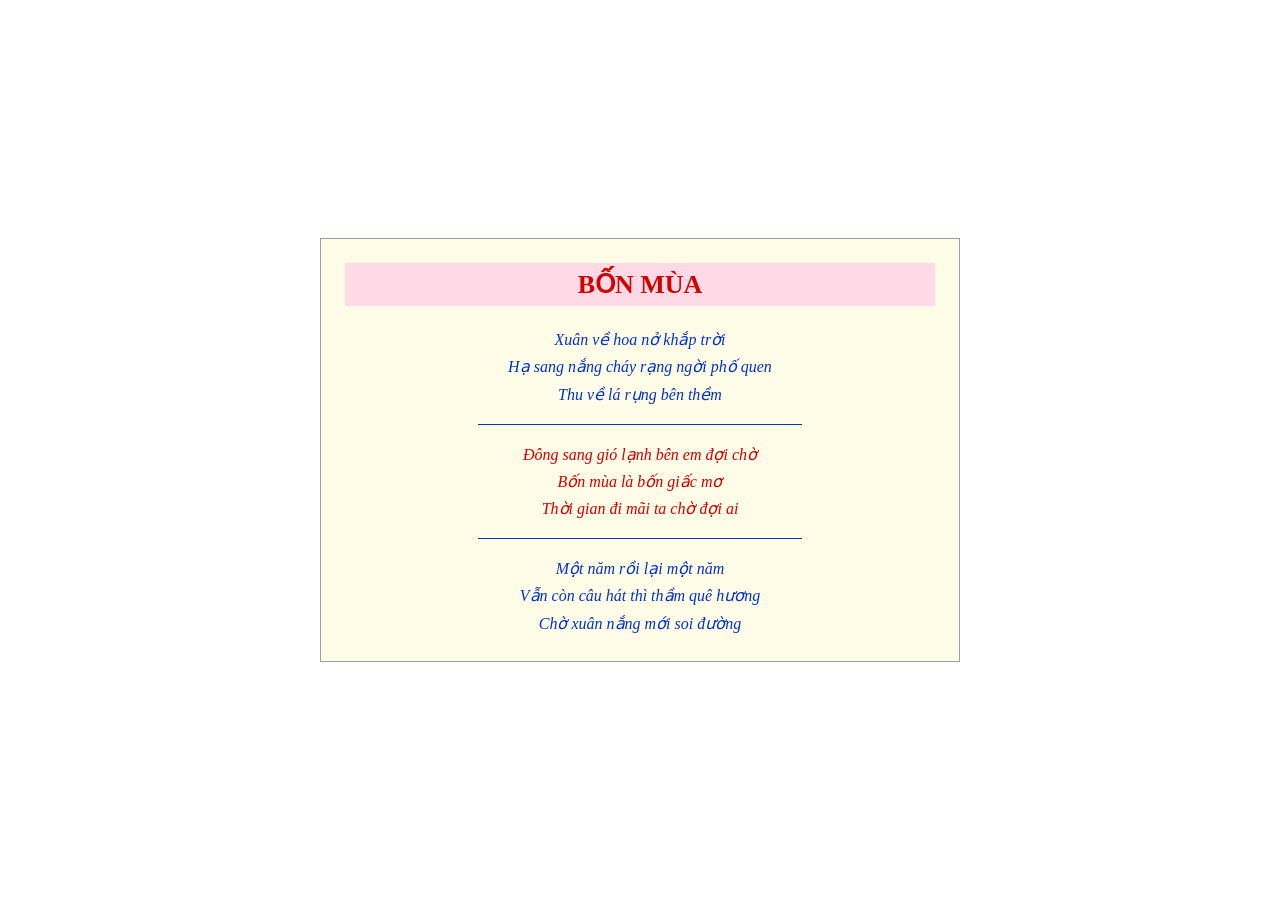
<file: ex01/index.html>
<!DOCTYPE html>
<html lang="vi">
<head>
  <meta charset="UTF-8">
  <meta name="viewport" content="width=device-width, initial-scale=1.0">
  <title>Bốn mùa</title>
  <link rel="stylesheet" href="css/style.css">
</head>
<body>
  <article class="khung-tho">
    <h1>BỐN MÙA</h1>

    <p class="kho-xanh">
      Xuân về hoa nở khắp trời<br>
      Hạ sang nắng cháy rạng ngời phố quen<br>
      Thu về lá rụng bên thềm
    </p>

    <hr>

    <p class="kho-do">
      Đông sang gió lạnh bên em đợi chờ<br>
      Bốn mùa là bốn giấc mơ<br>
      Thời gian đi mãi ta chờ đợi ai
    </p>

    <hr>

    <p class="kho-xanh">
      Một năm rồi lại một năm<br>
      Vẫn còn câu hát thì thầm quê hương<br>
      Chờ xuân nắng mới soi đường
    </p>
  </article>
</body>
</html>
</file>
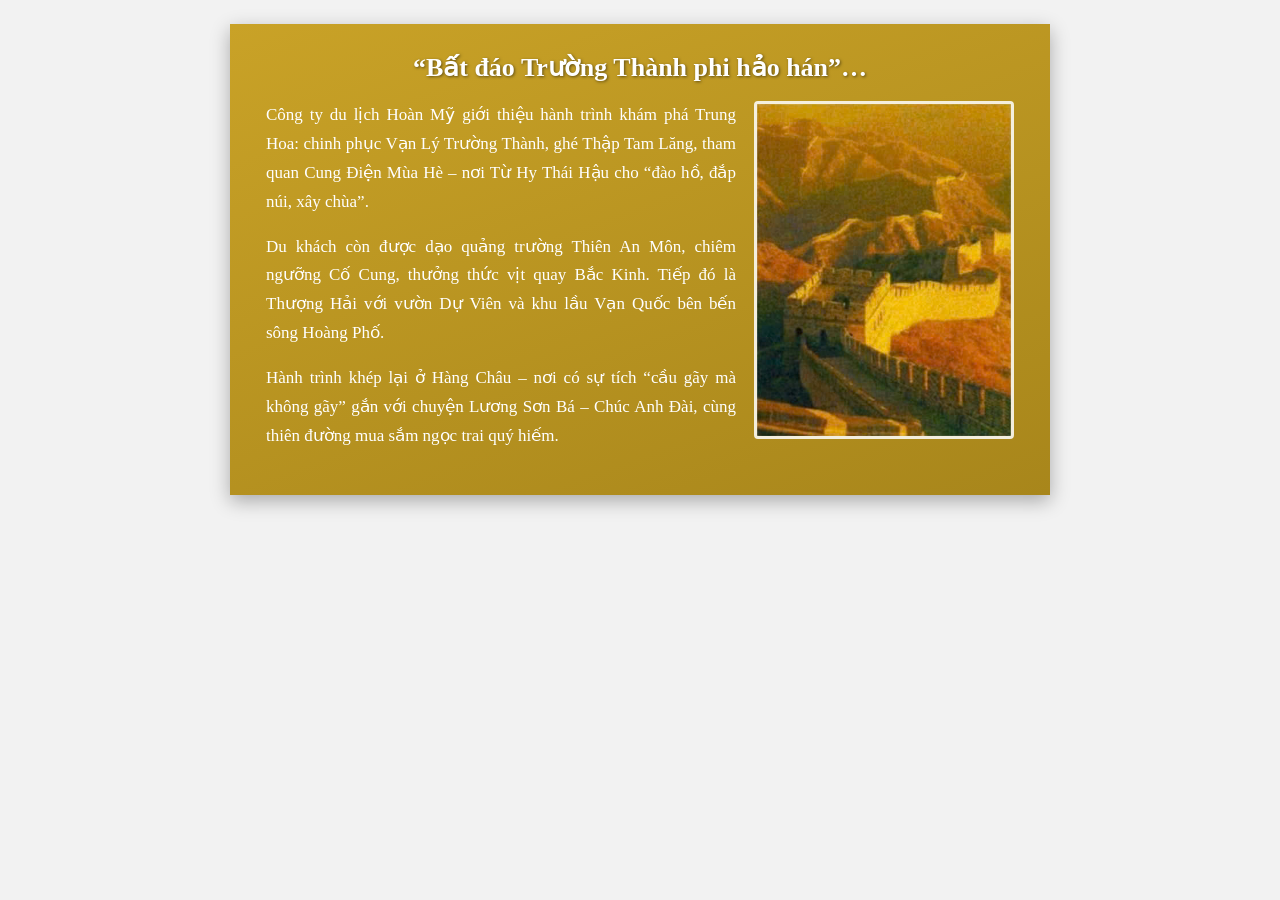
<file: ex02/index.html>
<!DOCTYPE html>
<html lang="vi">
<head>
  <meta charset="UTF-8">
  <meta name="viewport" content="width=device-width, initial-scale=1.0">
  <title>Hành trình Trung Hoa</title>
  <link rel="stylesheet" href="css/style.css">
</head>
<body>
  <article class="banner">
    <h1>“Bất đáo Trường Thành phi hảo hán”…</h1>

    <img class="anh-noi" src="images/greatwall.jpg" alt="Vạn Lý Trường Thành">

    <p>Công ty du lịch Hoàn Mỹ giới thiệu hành trình khám phá Trung Hoa: chinh phục Vạn Lý Trường Thành, ghé Thập Tam Lăng, tham quan Cung Điện Mùa Hè – nơi Từ Hy Thái Hậu cho “đào hồ, đắp núi, xây chùa”.</p>

    <p>Du khách còn được dạo quảng trường Thiên An Môn, chiêm ngưỡng Cố Cung, thưởng thức vịt quay Bắc Kinh. Tiếp đó là Thượng Hải với vườn Dự Viên và khu lầu Vạn Quốc bên bến sông Hoàng Phố.</p>

    <p>Hành trình khép lại ở Hàng Châu – nơi có sự tích “cầu gãy mà không gãy” gắn với chuyện Lương Sơn Bá – Chúc Anh Đài, cùng thiên đường mua sắm ngọc trai quý hiếm.</p>
  </article>
</body>
</html>
</file>
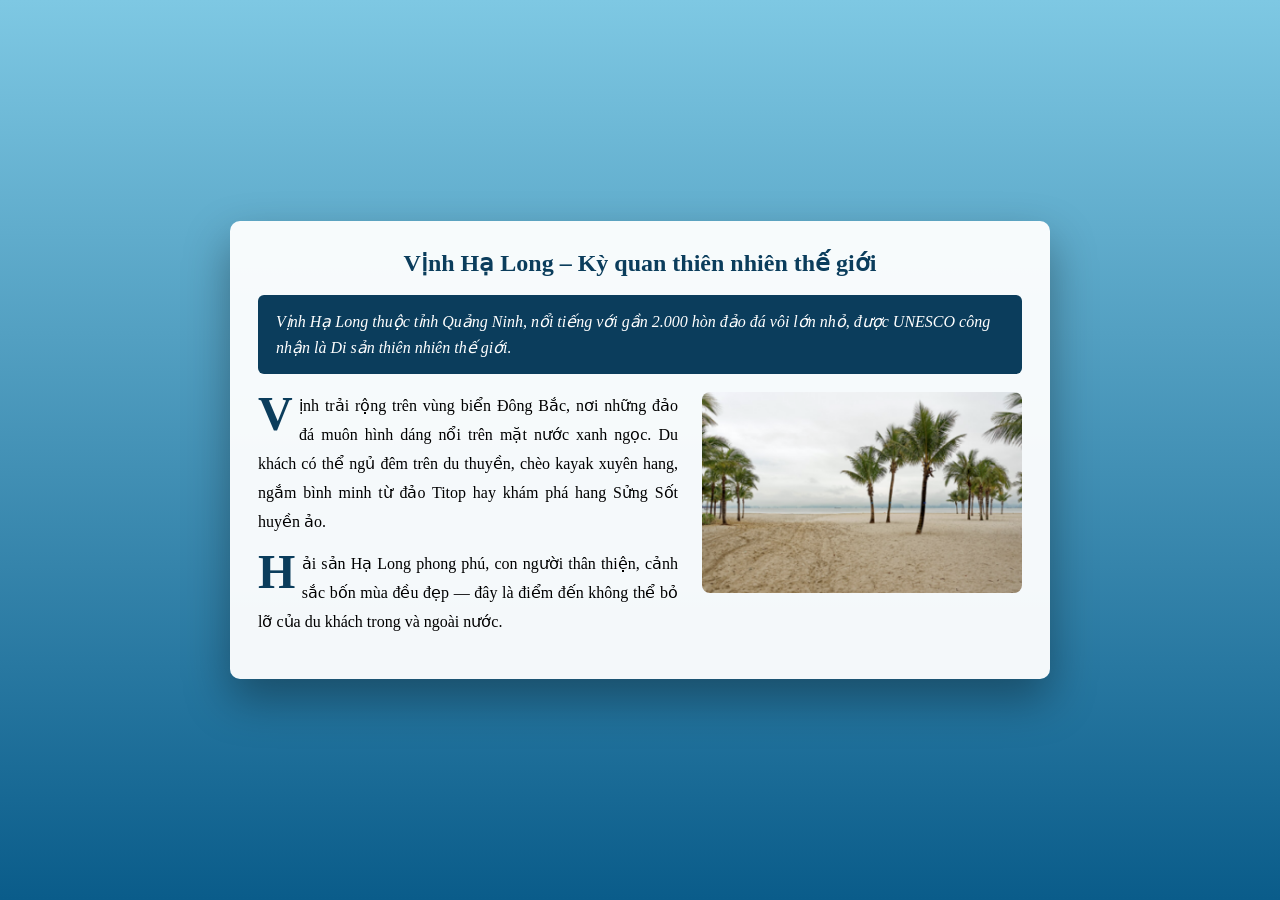
<file: ex03/index.html>
<!DOCTYPE html>
<html lang="vi">
<head>
  <meta charset="UTF-8">
  <meta name="viewport" content="width=device-width, initial-scale=1.0">
  <title>Vịnh Hạ Long – Kỳ quan thiên nhiên thế giới</title>
  <link rel="stylesheet" href="css/style.css">
</head>
<body>
  <article class="bai-viet">
    <h1>Vịnh Hạ Long – Kỳ quan thiên nhiên thế giới</h1>

    <p class="sapo">Vịnh Hạ Long thuộc tỉnh Quảng Ninh, nổi tiếng với gần 2.000 hòn đảo đá vôi lớn nhỏ, được UNESCO công nhận là Di sản thiên nhiên thế giới.</p>

    <img src="images/vinh-ha-long.jpg" alt="Cảnh biển Vịnh Hạ Long" class="anh-phai">

    <p class="than-bai">Vịnh trải rộng trên vùng biển Đông Bắc, nơi những đảo đá muôn hình dáng nổi trên mặt nước xanh ngọc. Du khách có thể ngủ đêm trên du thuyền, chèo kayak xuyên hang, ngắm bình minh từ đảo Titop hay khám phá hang Sửng Sốt huyền ảo.</p>

    <p class="than-bai">Hải sản Hạ Long phong phú, con người thân thiện, cảnh sắc bốn mùa đều đẹp — đây là điểm đến không thể bỏ lỡ của du khách trong và ngoài nước.</p>
  </article>
</body>
</html>
</file>
<file: ex01/css/style.css>
:root {
  --mau-nen-khung: #FFFDE7;
  --mau-vien: #9E9E9E;
  --mau-do: #D40000;
  --mau-xanh: #0033CC;
  --mau-nen-tieu-de: #FFD9E6;
}

* {
  box-sizing: border-box;
}

body {
  margin: 0;
  min-height: 100vh;
  display: flex;
  justify-content: center;
  align-items: center;
  font-family: Georgia, "Times New Roman", serif;
}

.khung-tho {
  width: 640px;
  max-width: 100%;
  padding: 24px;
  text-align: center;
  background: var(--mau-nen-khung);
  border: 1px solid var(--mau-vien);
}

.khung-tho h1 {
  margin: 0 0 20px;
  padding: 6px 0;
  font-size: 26px;
  font-weight: bold;
  text-transform: uppercase;
  color: var(--mau-do);
  background: var(--mau-nen-tieu-de);
}

.khung-tho p {
  margin: 0;
  font-style: italic;
  line-height: 1.7;
}

.kho-xanh {
  color: var(--mau-xanh);
}

.kho-do {
  color: var(--mau-do);
}

.khung-tho hr {
  width: 55%;
  height: 1px;
  margin: 16px auto;
  border: 0;
  background: var(--mau-xanh);
}
</file>
<file: ex02/css/style.css>
* {
  box-sizing: border-box;
}

body {
  margin: 0;
  padding: 24px 12px;
  background: #f2f2f2;
  font-family: "Times New Roman", Times, serif;
}

.banner {
  max-width: 820px;
  margin: 0 auto;
  padding: 28px 36px;
  background: linear-gradient(160deg, #C9A227, #A8861B);
  color: #FFFFFF;
  box-shadow: 0 6px 18px rgba(0, 0, 0, 0.3);
  overflow: hidden; /* bao trọn ảnh nổi */
}

.banner h1 {
  margin: 0 0 18px;
  font-size: 26px;
  text-align: center;
  color: #FFFFFF;
  text-shadow: 1px 1px 3px rgba(0, 0, 0, 0.5);
}

.banner p {
  margin: 0 0 16px;
  font-size: 17px;
  line-height: 1.7;
  text-align: justify;
}

.anh-noi {
  float: right;
  width: 260px;
  margin: 0 0 14px 18px;
  border: 3px solid rgba(255, 255, 255, 0.85);
  border-radius: 4px;
}

@media (max-width: 600px) {
  .banner {
    padding: 20px 16px;
  }

  .banner h1 {
    font-size: 22px;
  }

  .anh-noi {
    float: none;
    display: block;
    width: 100%;
    max-width: 320px;
    margin: 0 auto 16px;
  }
}
</file>
<file: ex03/css/style.css>
* {
  box-sizing: border-box;
}

body {
  margin: 0;
  min-height: 100vh;
  display: flex;
  justify-content: center;
  align-items: center;
  padding: 24px;
  font-family: Georgia, "Times New Roman", serif;
  background: linear-gradient(180deg, #7ec8e3, #0a5c8a);
}

.bai-viet {
  width: 820px;
  max-width: 100%;
  padding: 28px;
  background: rgba(255, 255, 255, 0.95);
  border-radius: 10px;
  box-shadow: 0 20px 45px rgba(0, 0, 0, 0.35);
  overflow: hidden; /* bao trọn phần tử float */
}

.bai-viet h1 {
  margin: 0 0 18px;
  text-align: center;
  color: #0b3d5c;
}

.sapo {
  margin: 0 0 18px;
  padding: 14px 18px;
  background: #0b3d5c;
  color: #ffffff;
  font-style: italic;
  line-height: 1.6;
  border-radius: 6px;
}

.anh-phai {
  float: right;
  width: 320px;
  max-width: 45%;
  margin: 0 0 12px 24px;
  border-radius: 8px;
}

.than-bai {
  margin: 0 0 14px;
  text-align: justify;
  line-height: 1.8;
}

.than-bai::first-letter {
  float: left;
  padding: 0.1rem 0.4rem 0 0;
  color: #0b3d5c;
  font-size: 3rem;
  font-weight: bold;
  line-height: 0.85;
}

@media (max-width: 600px) {
  .anh-phai {
    float: none;
    display: block;
    width: 100%;
    max-width: 100%;
    margin: 0 0 14px;
  }
}
</file>
